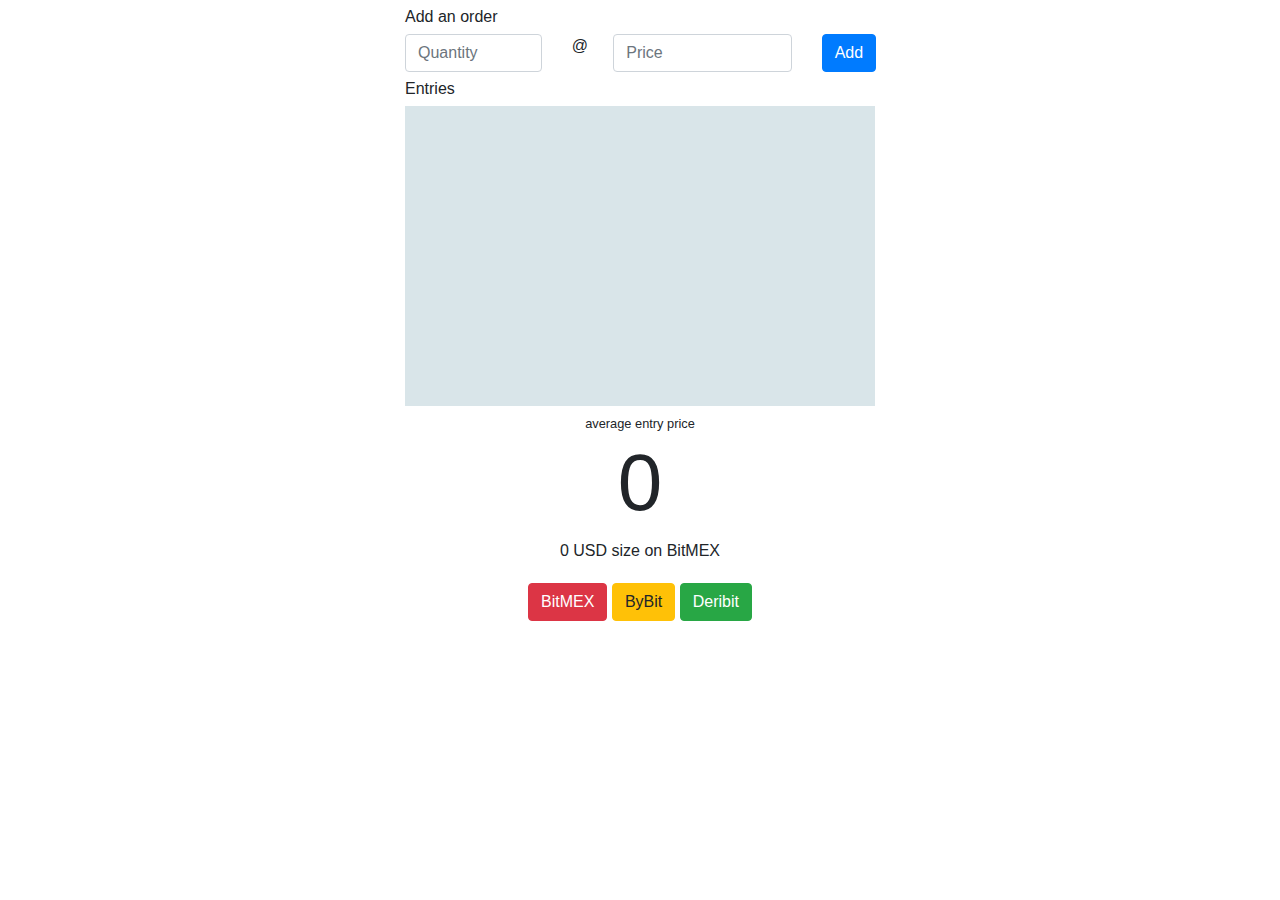
<file: calc/index.html>
<!doctype html>
<html lang="en">

<head >

    <title>Average Entry Calculator</title>
    <meta charset="utf-8">
    <meta name="viewport" content="width=device-width, initial-scale=1">
    <link rel="stylesheet" href="https://maxcdn.bootstrapcdn.com/bootstrap/4.5.2/css/bootstrap.min.css">
    <script src="https://ajax.googleapis.com/ajax/libs/jquery/3.5.1/jquery.min.js"></script>
    <script src="https://cdnjs.cloudflare.com/ajax/libs/popper.js/1.16.0/umd/popper.min.js"></script>
    <script src="https://maxcdn.bootstrapcdn.com/bootstrap/4.5.2/js/bootstrap.min.js"></script>

    <!-- code to calculate for each exchange -->
    <script src='./calcs.js'></script>
    
    <script src='./main.js'></script>
    
    
</head>
<body>
    
    <div class='container' style='max-width: 500px;' >

        <div class='row' style='margin-bottom: 5px; margin-top: 5px'>
            <div class='col'>
                Add an order
            </div>
        </div>

        <div class="container-p-0">
            <div class="row">
                <div class="col-4"><input class="form-control" type="text" placeholder="Quantity" id='quantity_el'></div>
                <div class="col-1">@</div>
                <div class="col-5"><input class="form-control" type="text" placeholder="Price" id='price_el'></div>
                <div class="col-2">
                    <button type="button" class="btn btn-primary" onclick='addorder()'>Add</button>
                </div>
            </div>
        </div>        

        <div class='row' style='margin-bottom: 5px; margin-top: 5px'>
            <div class='col'>
                Entries
            </div>
        </div>

        <div class='row' style='margin-bottom: 5px; margin-top: 5px'>
            <div class='col'>
                <div class="" style=" max-height: 400px; min-height:300px; overflow:auto; background-color: rgb(217, 229, 233)">
                    <ul class="list-group" id='entries_el'>
                    </ul>                
                </div>  
            </div>
        </div> 



        <div class='row' style='margin-bottom: 20px'>
            <div class='col' style='text-align: center;'>
                <small> average entry price </small> 
                <h1 style='font-size:5em;' id='jumbotext'>0</h1>
                <span id='numcontracts_el'>0 USD size</span>
                <span id='onexchange_el'>on BitMEX</span>
            </div>
          
        </div>        
 
        <div class='row'>
            <div class='col' style='text-align:center'>

                <button type="button" class="btn btn-danger" onclick="setexchange('bitmex')">BitMEX</button>
                <button type="button" class="btn btn-warning" onclick="setexchange('bybit')">ByBit</button>
                <button type="button" class="btn btn-success" onclick="setexchange('deribit')">Deribit</button>

            </div>
          
        </div>          

    </div>

    <script>
        
        // addentry( 1000, 1234 );
        // addentry( 1000, 1234 );
        // addentry( 1000, 1234 );

    </script>
</body>
</html>
</file>
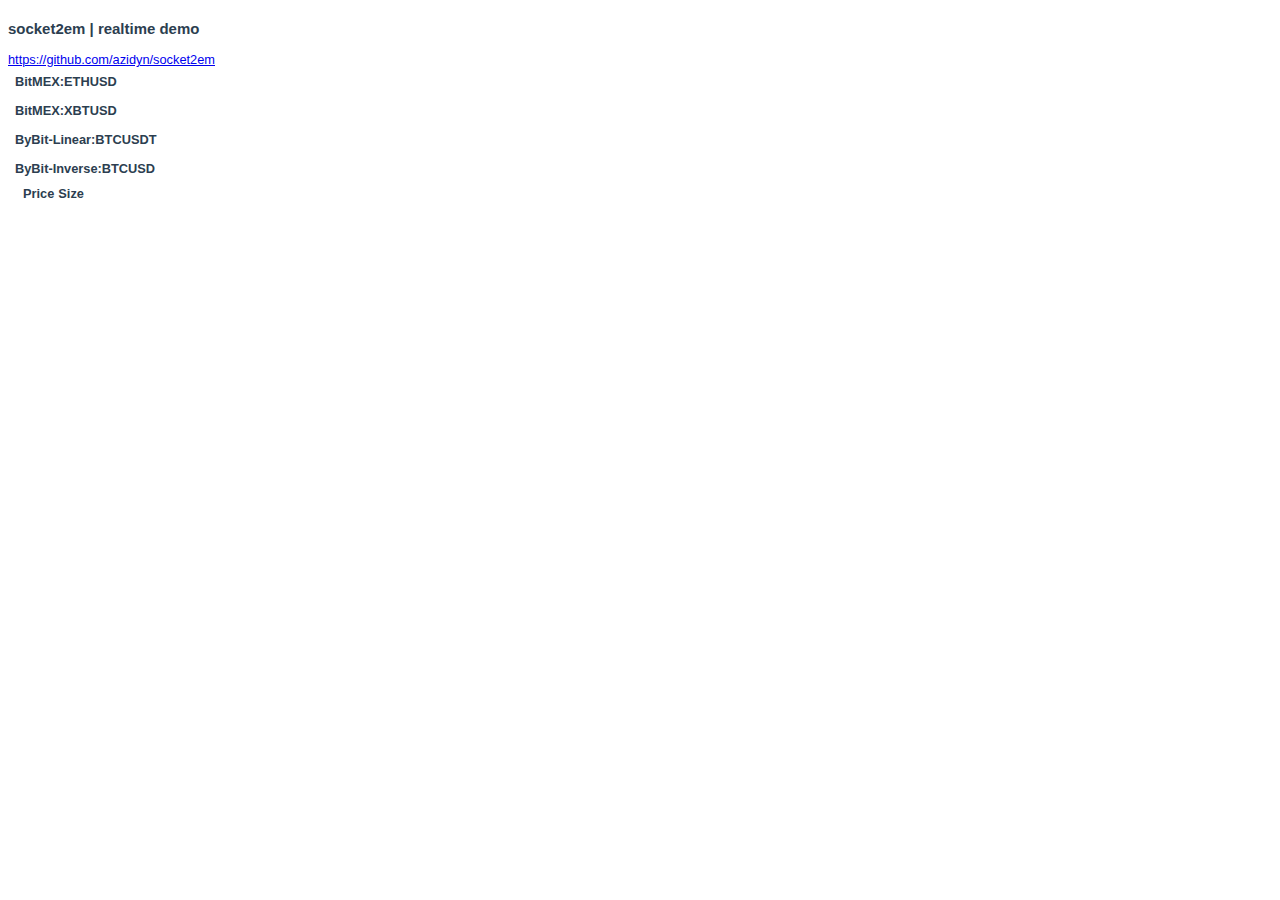
<file: socket2em/index.html>
<!DOCTYPE html><html lang="en"><head><meta charset="utf-8"><meta http-equiv="X-UA-Compatible" content="IE=edge"><meta name="viewport" content="width=device-width,initial-scale=1"><link rel="icon" href="favicon.ico"><link href="https://cdn.jsdelivr.net/npm/bootstrap@5.0.0-beta1/dist/css/bootstrap.min.css" rel="stylesheet" integrity="sha384-giJF6kkoqNQ00vy+HMDP7azOuL0xtbfIcaT9wjKHr8RbDVddVHyTfAAsrekwKmP1" crossorigin="anonymous"><title>socket2em test</title><link href="css/app.29afabf5.css" rel="preload" as="style"><link href="js/app.9de40a98.js" rel="preload" as="script"><link href="js/chunk-vendors.407798cf.js" rel="preload" as="script"><link href="css/app.29afabf5.css" rel="stylesheet"></head><body><noscript><strong>We're sorry but clientdemo doesn't work properly without JavaScript enabled. Please  enable it to continue.</strong></noscript><div id="app"></div><script src="js/chunk-vendors.407798cf.js"></script><script src="js/app.9de40a98.js"></script></body></html>
</file>
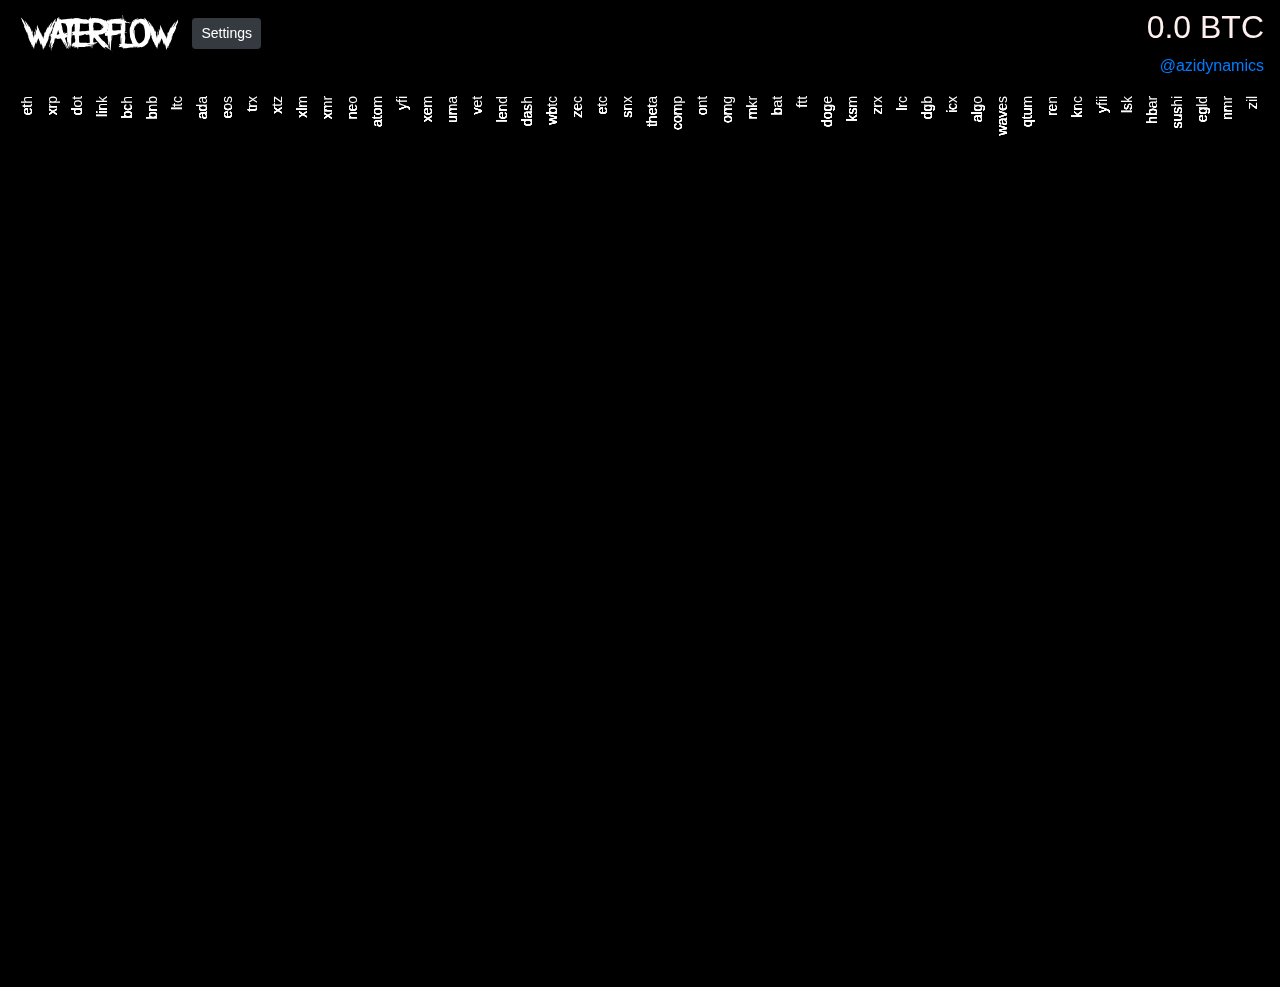
<file: waterflow/index.html>
<!DOCTYPE html><meta charset="utf-8"><head><title>Waterflow | Azimuth Dynamics</title><style>#title{background-color:#000}#settings{width:100%;background-color:#202030;padding-right:70px}th{font-size:.8rem}#debug{font-family:Courier New,Courier,monospace;color:#fff}input::-webkit-inner-spin-button,input::-webkit-outer-spin-button{-webkit-appearance:none;margin:0}input[type=number]{-moz-appearance:textfield}.isize{width:50px;border-radius:15px;font-size:12px;border:0;padding-left:5px}.voltext{margin:8px 16px 8px 8px;text-align:right}.voltext h2{color:#fff0f0}.azi{font-size:12px}#logo{margin-left:10px;padding:10px}.badge{margin-right:4px}</style><link rel="stylesheet" href="https://maxcdn.bootstrapcdn.com/bootstrap/4.0.0/css/bootstrap.min.css" integrity="sha384-Gn5384xqQ1aoWXA+058RXPxPg6fy4IWvTNh0E263XmFcJlSAwiGgFAW/dAiS6JXm" crossorigin="anonymous"></head><body style="position:fixed;left:0;right:0;top:0;bottom:0;overflow:hidden;margin:0;padding:0;"> <div id="container" style="width:100%;height:100%"> <div id="title" style="width:100%"> <div class="row"> <div class="col-6" style="margin-top:5px"> <img src="wf2.2ad00bd3.png" id="logo"> <a class="btn btn-sm btn-dark" data-toggle="collapse" href="#settings" role="button" aria-expanded="false" aria-controls="settings"> Settings </a> </div> <div class="col text-light voltext"> <h2><span id="debug_volume">0.0</span> BTC</h2> <a href="https://twitter.com/azidynamics?ref_src=twsrc%5Etfw" class="twitter-follow-button" data-show-count="false">@azidynamics</a><script async src="https://platform.twitter.com/widgets.js" charset="utf-8"></script> </div> </div> <div class="row"> <div class="col" style="text-align:right"> </div> </div> </div> <div class="collapse" id="settings"> <div class="text-light container-fluid p-4"> <div class="row"> <div class="col"> <h4>Market</h4> <div class="btn-group btn-group-sm" role="group" aria-label="Basic example"> <button type="button" class="btn btn-light">Binance Top 50</button> </div> </div> <div class="col"> <h4>Timeline</h4> <div class="btn-group btn-group-toggle"> <label id="timeline_1" class="btn btn-secondary"><input name="timelinemode" type="radio" value="fixed" onchange="swapclass('timeline_1', 'timeline_2')">Shared</label> <label id="timeline_2" class="btn btn-light"><input name="timelinemode" type="radio" value="variable" onchange="swapclass('timeline_2', 'timeline_1')">Independent</label> </div> </div> <div class="col"> <h4>Speed</h4> <input type="range" min="0" max="3" value="2" class="bufferspeed"> <h6 class="text-blue" id="buffer_desc_el">Turbo</h6> </div> <div class="col"> <h4>Size Coloring</h4>  <div class="row"> <div class="col"> <table> <tr> <th>Tiny</th> <th>Small</th> <th>Med.</th> <th>Large</th> </tr> <tr> <td><input type="number" id="replyNumber1" min="0.001" max="1000" step="0.001" class="isize size_small"></td> <td><input type="number" id="replyNumber2" min="0.001" max="1000" step="0.001" class="isize size_med"></td> <td><input type="number" id="replyNumber2" min="0.001" max="1000" step="0.001" class="isize size_large"></td> <td><input type="number" id="replyNumber3" min="0.001" max="1000" step="0.001" class="isize size_huge"></td> </tr> </table> </div>  </div> <div class="row" style="margin-top:15px"> <div class="col"><span class="text-danger" id="invalid_nos" style="display:none">Values must be ascending numerical</span></div> </div> </div> </div>  <div class="row"> <div class="badge badge-dark">Volume <span id="debug_volume2"></span> BTC</div> <div class="badge badge-dark">Frame time <span id="debug_frametime"></span> ms</div> <div class="badge badge-dark">FPS <span id="debug_framerate"></span></div> <div class="badge badge-dark">Network <span id="debug_network"></span> KB/s</div> </div> </div> </div> <div id="render" style="width:100%;height:100%"></div> </div> <script src="https://code.jquery.com/jquery-3.2.1.slim.min.js" integrity="sha384-KJ3o2DKtIkvYIK3UENzmM7KCkRr/rE9/Qpg6aAZGJwFDMVNA/GpGFF93hXpG5KkN" crossorigin="anonymous"></script> <script src="https://cdnjs.cloudflare.com/ajax/libs/popper.js/1.12.9/umd/popper.min.js" integrity="sha384-ApNbgh9B+Y1QKtv3Rn7W3mgPxhU9K/ScQsAP7hUibX39j7fakFPskvXusvfa0b4Q" crossorigin="anonymous"></script> <script src="https://maxcdn.bootstrapcdn.com/bootstrap/4.0.0/js/bootstrap.min.js" integrity="sha384-JZR6Spejh4U02d8jOt6vLEHfe/JQGiRRSQQxSfFWpi1MquVdAyjUar5+76PVCmYl" crossorigin="anonymous"></script> <script src="main.01203422.js"></script> <script></script>
</body>
</file>
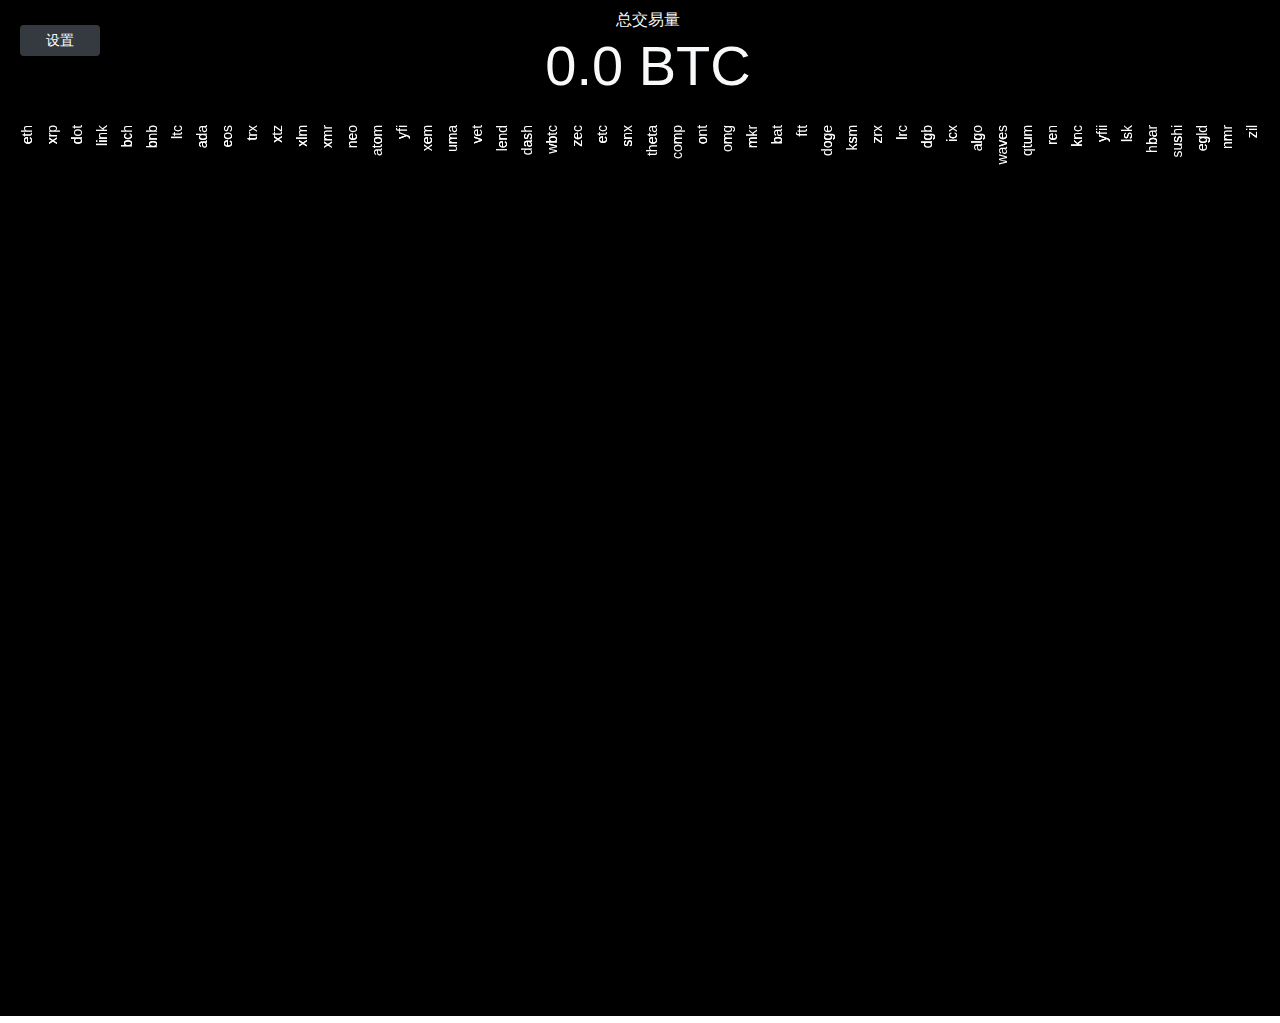
<file: cyclestudies/flow/index.html>
<!DOCTYPE html><meta charset="utf-8"><head><title>Flow | 币安排名前50币种</title><style>#title{background-color:#000}#settings{width:100%;background-color:#202030;padding-right:70px}th{font-size:.8rem}#debug{font-family:Courier New,Courier,monospace;color:#fff}input::-webkit-inner-spin-button,input::-webkit-outer-spin-button{-webkit-appearance:none;margin:0}input[type=number]{-moz-appearance:textfield}.isize{width:50px;border-radius:15px;font-size:12px;border:0;padding-left:5px}.voltext{margin:8px 16px 8px 8px;text-align:right}.voltext h2{color:#fff0f0}.azi{font-size:12px}#logo{margin-left:10px;padding:10px}.badge{margin-right:4px}</style><link rel="stylesheet" href="https://maxcdn.bootstrapcdn.com/bootstrap/4.0.0/css/bootstrap.min.css" integrity="sha384-Gn5384xqQ1aoWXA+058RXPxPg6fy4IWvTNh0E263XmFcJlSAwiGgFAW/dAiS6JXm" crossorigin></head><body style="position:fixed;left:0;right:0;top:0;bottom:0;overflow:hidden;margin:0;padding:0;"> <div id="container" style="width:100%;height:100%"> <div id="title" style="width:100%"> <div class="row"> <div class="col-1" style="margin-top:5px">  <a class="btn btn-dark btn-sm" data-toggle="collapse" href="#settings" role="button" aria-expanded="false" aria-controls="settings" style="min-width:80px;margin:20px"> 设置 </a> </div> <div class="col-10 text-light voltext" style="text-align:center"> <span>总交易量</span> <h1 style="font-size:3.5rem"><span id="debug_volume">0.0</span> BTC</h1>  </div> </div> <div class="row"> <div class="col" style="text-align:right"> </div> </div> </div> <div class="collapse" id="settings"> <div class="container-fluid p-4 text-light"> <div class="row"> <div class="col"> <h4>交易所</h4>  <div class="btn-group btn-group-sm" role="group" aria-label="Basic example"> <button type="button" class="btn btn-light">币安排名前50币种</button>  </div> </div> <div class="col"> <h4>时间窗口</h4>  <div class="btn-group btn-group-toggle"> <label id="timeline_1" class="btn btn-secondary"><input name="timelinemode" type="radio" value="fixed" onchange="swapclass('timeline_1', 'timeline_2')">关联统计</label>  <label id="timeline_2" class="btn btn-light"><input name="timelinemode" type="radio" value="variable" onchange="swapclass('timeline_2', 'timeline_1')">独立统计</label>  </div> </div> <div class="col"> <h4>更新速度</h4>  <input type="range" min="0" max="3" value="2" class="bufferspeed"> <h6 class="text-blue" id="buffer_desc_el">快</h6>  </div> <div class="col"> <h4>网格交易量</h4>   <div class="row"> <div class="col"> <table> <tr> <th>微小</th> <th>小</th> <th>中</th> <th>大</th> </tr> <tr> <td><input type="number" id="replyNumber1" min="0.001" max="1000" step="0.001" class="isize size_small"></td> <td><input type="number" id="replyNumber2" min="0.001" max="1000" step="0.001" class="isize size_med"></td> <td><input type="number" id="replyNumber2" min="0.001" max="1000" step="0.001" class="isize size_large"></td> <td><input type="number" id="replyNumber3" min="0.001" max="1000" step="0.001" class="isize size_huge"></td> </tr> </table> </div>  </div> <div class="row" style="margin-top:15px"> <div class="col"><span class="text-danger" id="invalid_nos" style="display:none">Values must be ascending numerical</span></div> </div> </div> </div>  <div class="row" style="display:none">  <div class="badge badge-dark">Volume <span id="debug_volume2"></span> BTC</div> <div class="badge badge-dark">Frame time <span id="debug_frametime"></span> ms</div> <div class="badge badge-dark">FPS <span id="debug_framerate"></span></div> <div class="badge badge-dark">Network <span id="debug_network"></span> KB/s</div> </div> </div> </div> <div id="render" style="width:100%;height:100%">  </div> </div> <script src="https://code.jquery.com/jquery-3.2.1.slim.min.js" integrity="sha384-KJ3o2DKtIkvYIK3UENzmM7KCkRr/rE9/Qpg6aAZGJwFDMVNA/GpGFF93hXpG5KkN" crossorigin></script> <script src="https://cdnjs.cloudflare.com/ajax/libs/popper.js/1.12.9/umd/popper.min.js" integrity="sha384-ApNbgh9B+Y1QKtv3Rn7W3mgPxhU9K/ScQsAP7hUibX39j7fakFPskvXusvfa0b4Q" crossorigin></script> <script src="https://maxcdn.bootstrapcdn.com/bootstrap/4.0.0/js/bootstrap.min.js" integrity="sha384-JZR6Spejh4U02d8jOt6vLEHfe/JQGiRRSQQxSfFWpi1MquVdAyjUar5+76PVCmYl" crossorigin></script> <script src="main.e12d9d70.js"></script> <script></script> </body>
</file>
<file: socket2em/css/app.29afabf5.css>
#app{font-family:Avenir,Helvetica,Arial,sans-serif;font-size:.8rem;-webkit-font-smoothing:antialiased;-moz-osx-font-smoothing:grayscale;color:#2c3e50;margin-top:20px;margin:10}
</file>
